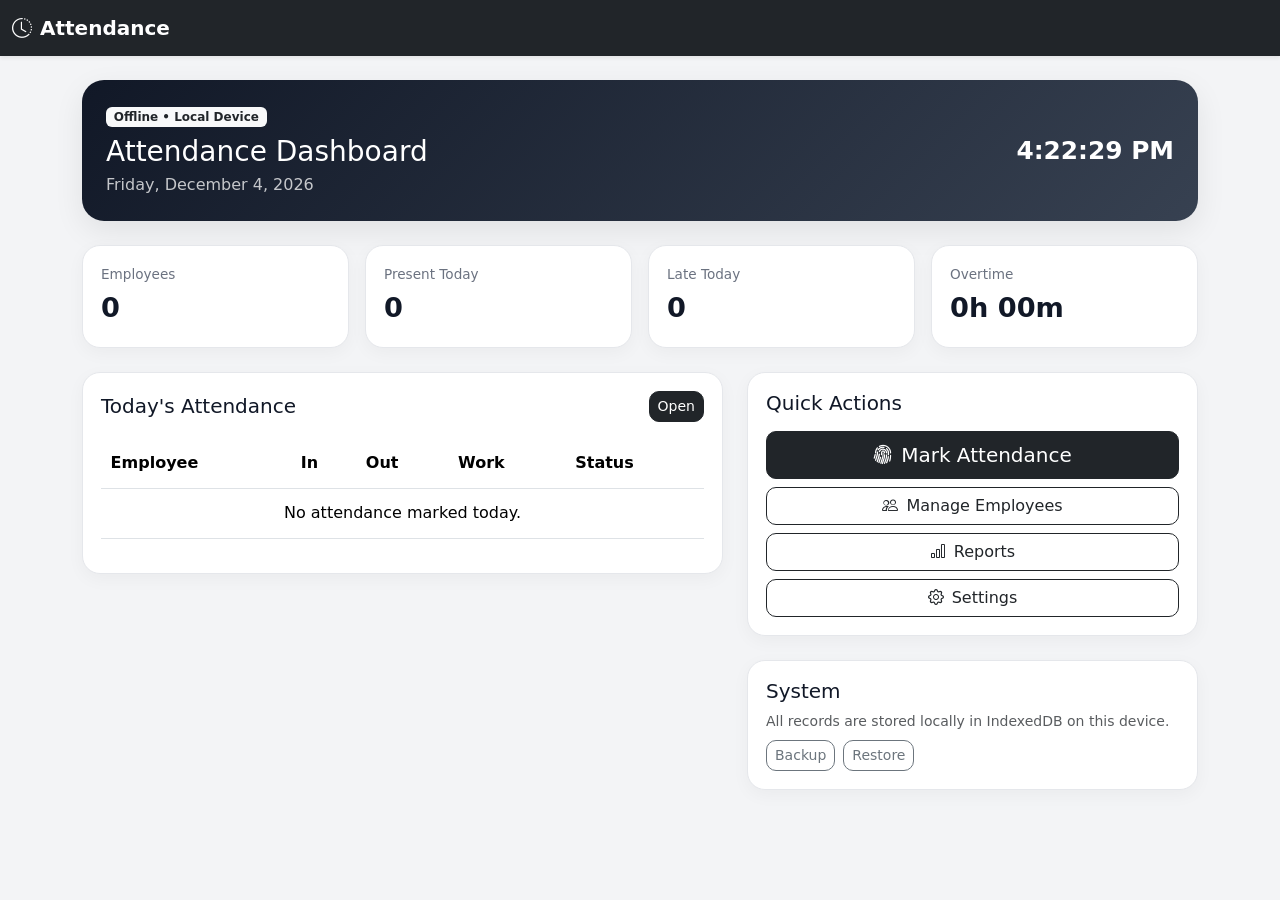
<file: index.html>
<!doctype html>
<html lang="en">
<head>
  <meta charset="utf-8">
  <meta name="viewport" content="width=device-width, initial-scale=1">
  <meta name="theme-color" content="#111827">
  <meta name="description" content="Offline attendance and working hours management system">
  <link rel="manifest" href="manifest.json">
  <link rel="icon" href="assets/icons/icon-192.png">
  <link rel="stylesheet" href="https://cdn.jsdelivr.net/npm/bootstrap@5.3.3/dist/css/bootstrap.min.css">
  <link rel="stylesheet" href="https://cdn.jsdelivr.net/npm/bootstrap-icons@1.11.3/font/bootstrap-icons.min.css">
  <link rel="stylesheet" href="css/style.css">
  <title>Local Attendance System</title>
</head>
<body>
<nav class="navbar navbar-dark bg-dark sticky-top shadow-sm">
  <div class="container-fluid">
    <a class="navbar-brand fw-bold" href="index.html"><i class="bi bi-clock-history me-2"></i>Attendance</a>
    <button class="btn btn-outline-light btn-sm" id="installBtn" hidden><i class="bi bi-download me-1"></i>Install</button>
  </div>
</nav>  

<div class="container py-4">
  <div id="alertBox"></div>

  <section class="hero-card mb-4">
    <div>
      <span class="badge bg-light text-dark mb-2">Offline • Local Device</span>
      <h1 class="h3 mb-1">Attendance Dashboard</h1>
      <p class="mb-0 opacity-75" id="todayLabel"></p>
    </div>
    <div class="clock" id="liveClock">--:--:--</div>
  </section>

  <div class="row g-3 mb-4">
    <div class="col-6 col-lg-3"><div class="stat-card"><span>Employees</span><strong id="statEmployees">0</strong></div></div>
    <div class="col-6 col-lg-3"><div class="stat-card"><span>Present Today</span><strong id="statPresent">0</strong></div></div>
    <div class="col-6 col-lg-3"><div class="stat-card"><span>Late Today</span><strong id="statLate">0</strong></div></div>
    <div class="col-6 col-lg-3"><div class="stat-card"><span>Overtime</span><strong id="statOT">0m</strong></div></div>
  </div>

  <div class="row g-4">
    <div class="col-lg-7">
      <div class="panel">
        <div class="d-flex justify-content-between align-items-center mb-3">
          <h2 class="h5 mb-0">Today's Attendance</h2>
          <a class="btn btn-sm btn-dark" href="pages/attendance.html">Open</a>
        </div>
        <div class="table-responsive">
          <table class="table align-middle">
            <thead><tr><th>Employee</th><th>In</th><th>Out</th><th>Work</th><th>Status</th></tr></thead>
            <tbody id="todayTable"><tr><td colspan="5" class="text-muted text-center py-4">No records yet.</td></tr></tbody>
          </table>
        </div>
      </div>
    </div>

    <div class="col-lg-5">
      <div class="panel">
        <h2 class="h5">Quick Actions</h2>
        <div class="d-grid gap-2 mt-3">
          <a class="btn btn-dark btn-lg" href="pages/attendance.html"><i class="bi bi-fingerprint me-2"></i>Mark Attendance</a>
          <a class="btn btn-outline-dark" href="pages/employees.html"><i class="bi bi-people me-2"></i>Manage Employees</a>
          <a class="btn btn-outline-dark" href="pages/reports.html"><i class="bi bi-bar-chart me-2"></i>Reports</a>
          <a class="btn btn-outline-dark" href="pages/settings.html"><i class="bi bi-gear me-2"></i>Settings</a>
        </div>
      </div>
      <div class="panel mt-4">
        <h2 class="h5">System</h2>
        <p class="small text-muted mb-2">All records are stored locally in IndexedDB on this device.</p>
        <div class="d-flex gap-2">
          <button class="btn btn-sm btn-outline-secondary" id="exportBtn">Backup</button>
          <button class="btn btn-sm btn-outline-secondary" id="importBtn">Restore</button>
          <input type="file" id="importFile" accept=".json" hidden>
        </div>
      </div>
    </div>
  </div>
</div>

<script src="js/database.js"></script>
<script src="js/app.js"></script>
<script>
  window.addEventListener("load", () => {
    initDashboard();
    registerSW();
  });
</script>
</body>
</html>
</file>
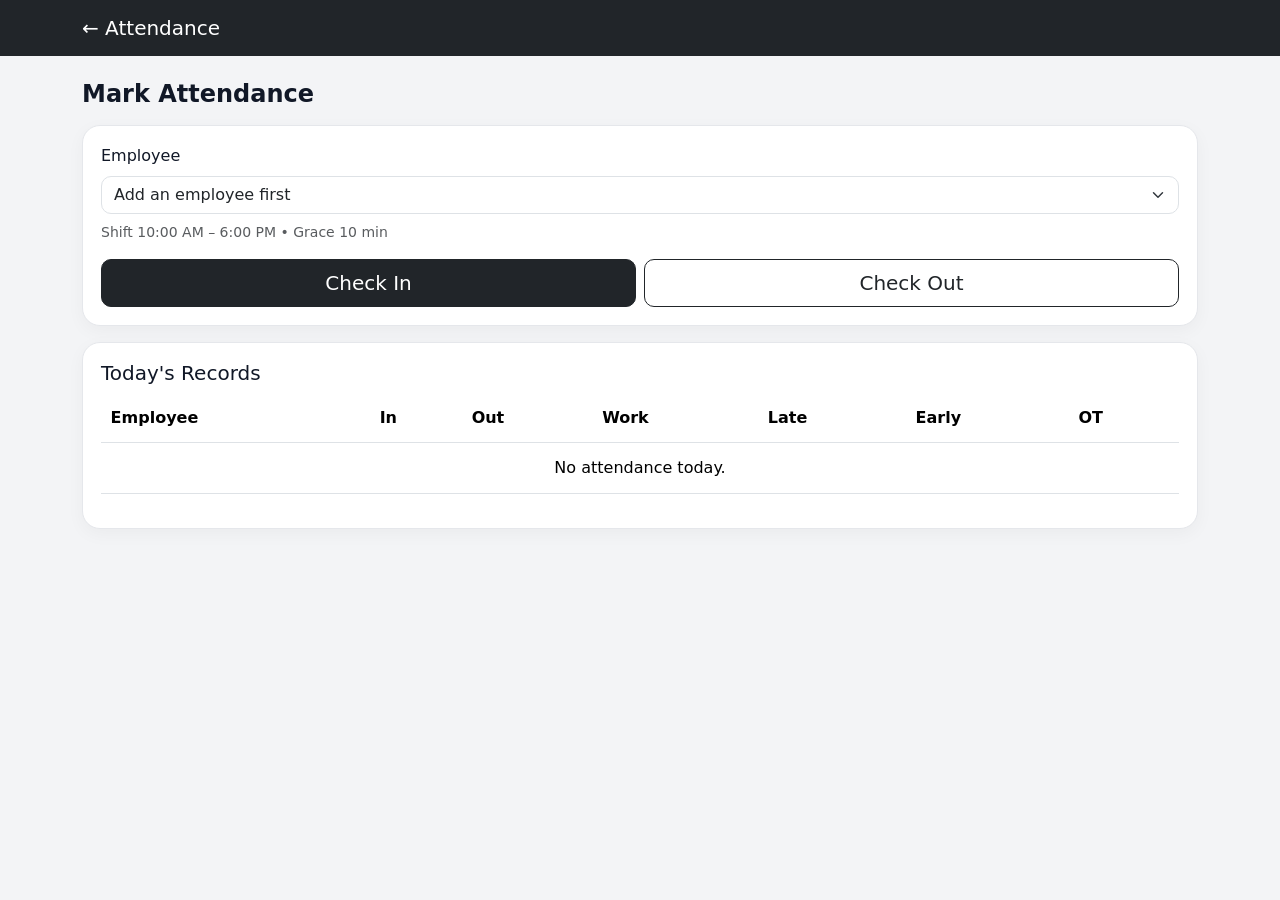
<file: pages/attendance.html>
<!doctype html>
<html lang="en">

<head>
    <meta charset="utf-8">
    <meta name="viewport" content="width=device-width,initial-scale=1">
    <meta name="theme-color" content="#111827">
    <link rel="manifest" href="../manifest.json">
    <link rel="stylesheet" href="https://cdn.jsdelivr.net/npm/bootstrap@5.3.3/dist/css/bootstrap.min.css">
    <link rel="stylesheet" href="https://cdn.jsdelivr.net/npm/bootstrap-icons@1.11.3/font/bootstrap-icons.min.css">
    <link rel="stylesheet" href="../css/style.css">
    <title>Attendance</title>
</head>

<body>
    <nav class="navbar navbar-dark bg-dark">
        <div class="container"><a class="navbar-brand" href="../index.html">← Attendance</a></div>
    </nav>
    <main class="container py-4">
        <h1 class="h4 page-title">Mark Attendance</h1>
        <div id="alertBox"></div>
        <div class="panel my-3"><label class="form-label">Employee</label><select id="employeeSelect"
                class="form-select mb-2"></select>
            <div id="shiftInfo" class="small text-muted mb-3"></div>
            <div class="row g-2">
                <div class="col-6"><button id="markBtn" class="btn btn-dark btn-lg w-100">Check In</button></div>
                <div class="col-6"><button id="checkoutBtn" class="btn btn-outline-dark btn-lg w-100">Check Out</button>
                </div>
            </div>
        </div>
        <div class="panel table-responsive">
            <h2 class="h5">Today's Records</h2>
            <table class="table align-middle">
                <thead>
                    <tr>
                        <th>Employee</th>
                        <th>In</th>
                        <th>Out</th>
                        <th>Work</th>
                        <th>Late</th>
                        <th>Early</th>
                        <th>OT</th>
                    </tr>
                </thead>
                <tbody id="attendanceBody"></tbody>
            </table>
        </div>
    </main>
    <script src="../js/database.js"></script>
    <script src="../js/app.js"></script>
    <script src="../js/attendance.js"></script>
    <script>loadAttendancePage();</script>
</body>

</html>
</file>
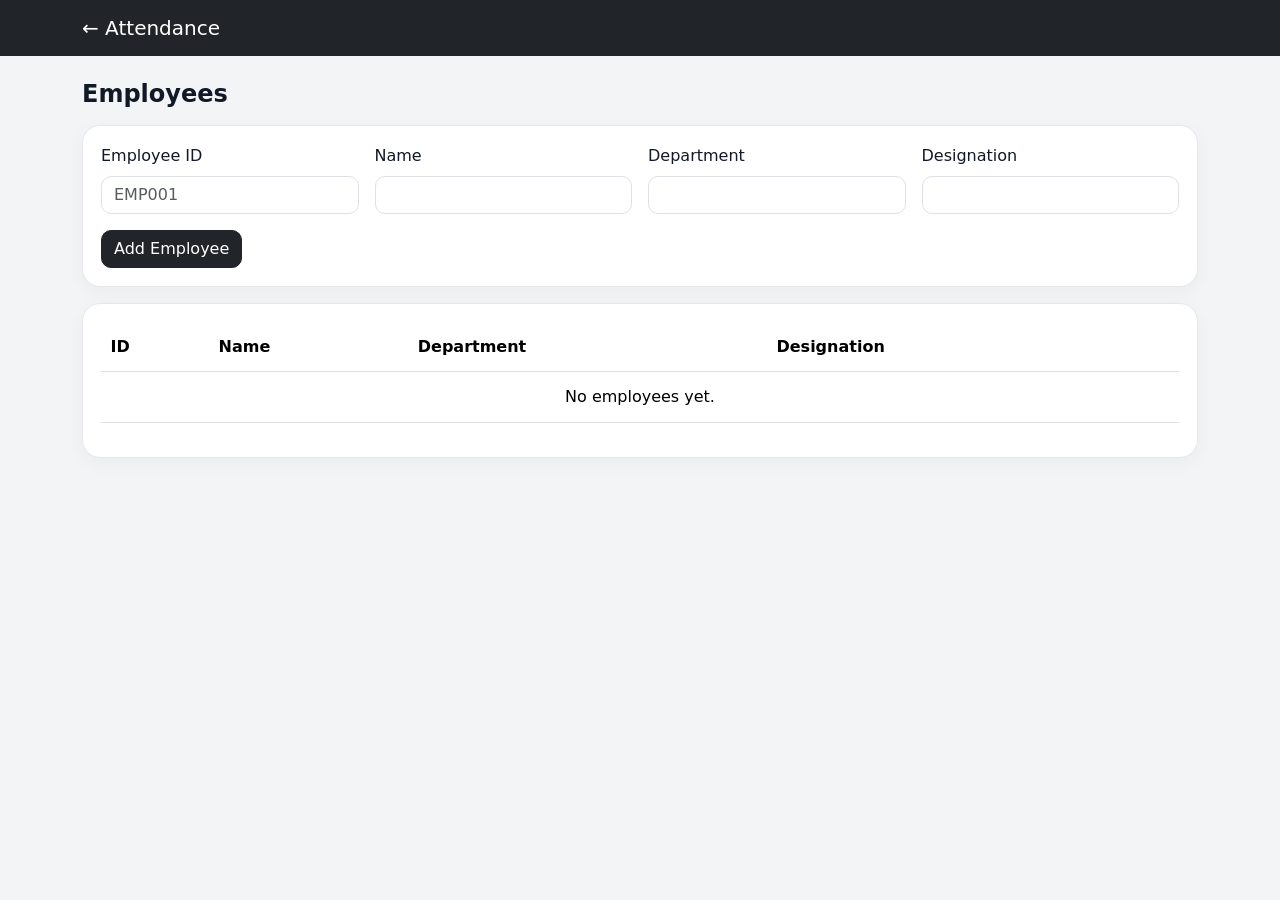
<file: pages/employees.html>
<!doctype html><html lang="en"><head><meta charset="utf-8"><meta name="viewport" content="width=device-width,initial-scale=1"><meta name="theme-color" content="#111827"><link rel="manifest" href="../manifest.json"><link rel="stylesheet" href="https://cdn.jsdelivr.net/npm/bootstrap@5.3.3/dist/css/bootstrap.min.css"><link rel="stylesheet" href="https://cdn.jsdelivr.net/npm/bootstrap-icons@1.11.3/font/bootstrap-icons.min.css"><link rel="stylesheet" href="../css/style.css"><title>Employees</title></head><body>
<nav class="navbar navbar-dark bg-dark"><div class="container"><a class="navbar-brand" href="../index.html">← Attendance</a></div></nav><main class="container py-4"><h1 class="h4 page-title">Employees</h1><div id="alertBox"></div>
<div class="panel my-3"><form id="employeeForm" class="row g-3"><div class="col-md-3"><label class="form-label">Employee ID</label><input name="employeeCode" class="form-control" placeholder="EMP001" required></div><div class="col-md-3"><label class="form-label">Name</label><input name="name" class="form-control" required></div><div class="col-md-3"><label class="form-label">Department</label><input name="department" class="form-control"></div><div class="col-md-3"><label class="form-label">Designation</label><input name="designation" class="form-control"></div><div class="col-12"><button class="btn btn-dark">Add Employee</button></div></form></div>
<div class="panel table-responsive"><table class="table align-middle"><thead><tr><th>ID</th><th>Name</th><th>Department</th><th>Designation</th><th></th></tr></thead><tbody id="employeeBody"></tbody></table></div></main>
<script src="../js/database.js"></script><script src="../js/app.js"></script><script src="../js/employees.js"></script><script>loadEmployeesPage();</script></body></html>
</file>
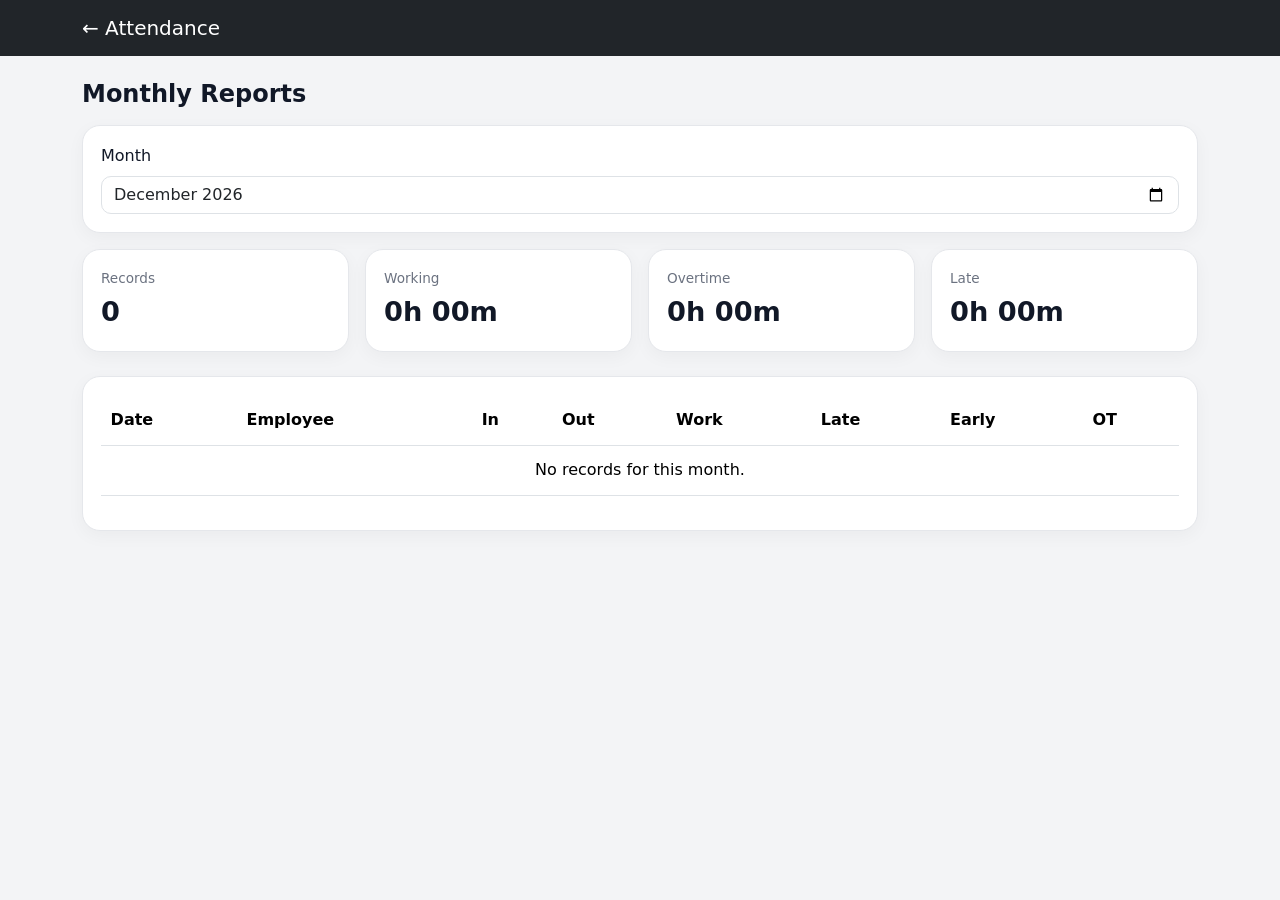
<file: pages/reports.html>
<!doctype html><html lang="en"><head><meta charset="utf-8"><meta name="viewport" content="width=device-width,initial-scale=1"><meta name="theme-color" content="#111827"><link rel="manifest" href="../manifest.json"><link rel="stylesheet" href="https://cdn.jsdelivr.net/npm/bootstrap@5.3.3/dist/css/bootstrap.min.css"><link rel="stylesheet" href="../css/style.css"><title>Reports</title></head><body>
<nav class="navbar navbar-dark bg-dark"><div class="container"><a class="navbar-brand" href="../index.html">← Attendance</a></div></nav><main class="container py-4"><h1 class="h4 page-title">Monthly Reports</h1><div class="panel my-3"><label class="form-label">Month</label><input type="month" id="monthFilter" class="form-control"></div><div id="summary" class="row g-3 mb-4"></div><div class="panel table-responsive"><table class="table"><thead><tr><th>Date</th><th>Employee</th><th>In</th><th>Out</th><th>Work</th><th>Late</th><th>Early</th><th>OT</th></tr></thead><tbody id="reportBody"></tbody></table></div></main>
<script src="../js/database.js"></script><script src="../js/app.js"></script><script src="../js/reports.js"></script><script>loadReportsPage();</script></body></html>
</file>
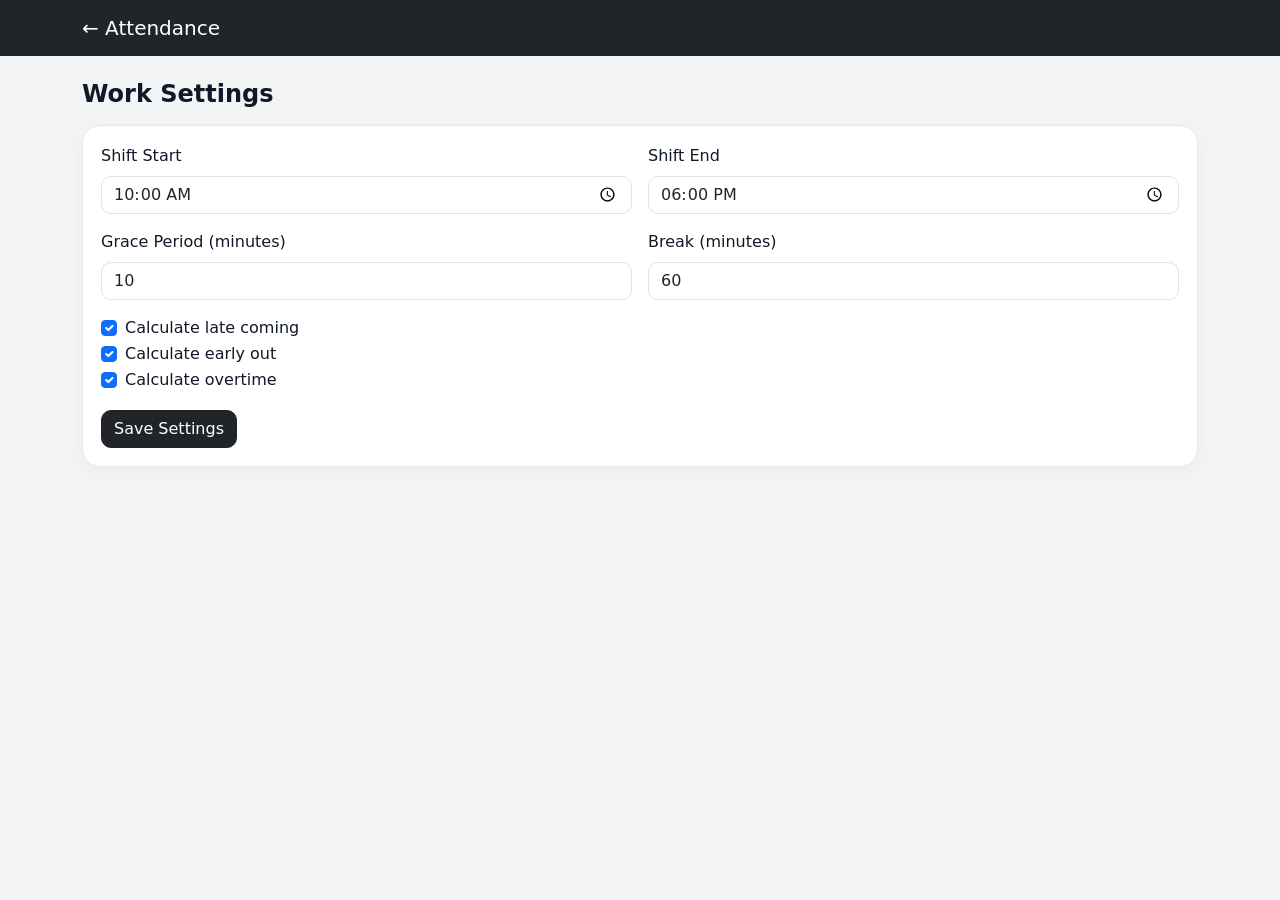
<file: pages/settings.html>
<!doctype html><html lang="en"><head><meta charset="utf-8"><meta name="viewport" content="width=device-width,initial-scale=1"><meta name="theme-color" content="#111827"><link rel="manifest" href="../manifest.json"><link rel="stylesheet" href="https://cdn.jsdelivr.net/npm/bootstrap@5.3.3/dist/css/bootstrap.min.css"><link rel="stylesheet" href="../css/style.css"><title>Settings</title></head><body>
<nav class="navbar navbar-dark bg-dark"><div class="container"><a class="navbar-brand" href="../index.html">← Attendance</a></div></nav><main class="container py-4"><h1 class="h4 page-title">Work Settings</h1><div id="alertBox"></div><form id="settingsForm" class="panel mt-3"><div class="row g-3"><div class="col-md-6"><label class="form-label">Shift Start</label><input id="shiftStart" type="time" class="form-control"></div><div class="col-md-6"><label class="form-label">Shift End</label><input id="shiftEnd" type="time" class="form-control"></div><div class="col-md-6"><label class="form-label">Grace Period (minutes)</label><input id="graceMinutes" type="number" min="0" class="form-control"></div><div class="col-md-6"><label class="form-label">Break (minutes)</label><input id="breakMinutes" type="number" min="0" class="form-control"></div><div class="col-12"><div class="form-check"><input id="lateEnabled" class="form-check-input" type="checkbox"><label class="form-check-label">Calculate late coming</label></div><div class="form-check"><input id="earlyOutEnabled" class="form-check-input" type="checkbox"><label class="form-check-label">Calculate early out</label></div><div class="form-check"><input id="overtimeEnabled" class="form-check-input" type="checkbox"><label class="form-check-label">Calculate overtime</label></div></div><div class="col-12"><button class="btn btn-dark">Save Settings</button></div></div></form></main>
<script src="../js/database.js"></script><script src="../js/app.js"></script><script src="../js/settings.js"></script><script>loadSettingsPage();</script></body></html>
</file>
<file: css/style.css>
:root{--ink:#111827;--muted:#6b7280;--border:#e5e7eb;--surface:#fff;--bg:#f3f4f6}
body{background:var(--bg);color:var(--ink);font-family:Inter,system-ui,-apple-system,BlinkMacSystemFont,"Segoe UI",sans-serif}
.hero-card{background:linear-gradient(135deg,#111827,#374151);color:#fff;border-radius:22px;padding:24px;display:flex;justify-content:space-between;align-items:center;gap:20px;box-shadow:0 10px 30px rgba(0,0,0,.08)}
.clock{font-size:1.55rem;font-weight:700;font-variant-numeric:tabular-nums}
.stat-card,.panel{background:var(--surface);border:1px solid var(--border);border-radius:18px;padding:18px;box-shadow:0 5px 18px rgba(0,0,0,.04)}
.stat-card span{display:block;color:var(--muted);font-size:.85rem}.stat-card strong{display:block;font-size:1.7rem;margin-top:4px}
.table>:not(caption)>*>*{padding:.8rem .6rem}.badge-status{font-size:.72rem}
.form-control,.form-select{border-radius:10px}.btn{border-radius:10px}
.bottom-nav{position:sticky;bottom:0;background:#fff;border-top:1px solid var(--border);z-index:10}
.page-title{font-weight:750}
.empty{padding:40px 10px;text-align:center;color:var(--muted)}
@media(max-width:576px){.hero-card{padding:18px;border-radius:18px}.clock{font-size:1.1rem}.stat-card{padding:14px}.stat-card strong{font-size:1.35rem}}
</file>
